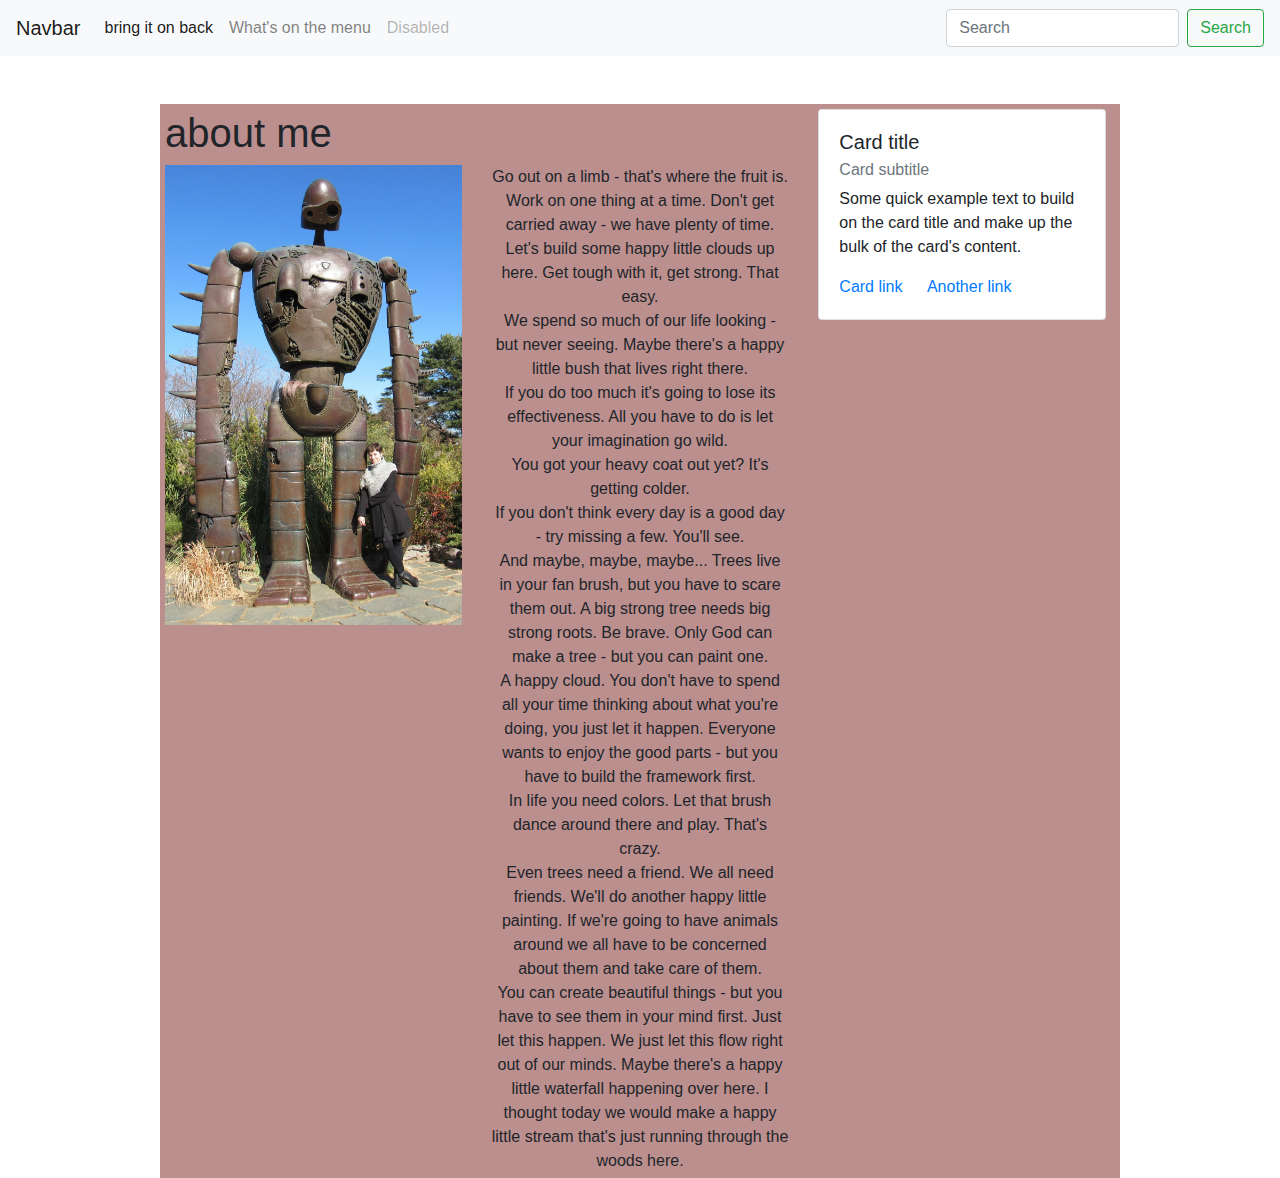
<file: index.html>
<!DOCTYPE html>
<html lang="en">
<head>
    <meta charset="UTF-8">
    <meta name="viewport" content="width=device-width, initial-scale=1.0">
    <meta http-equiv="X-UA-Compatible" content="ie=edge">
    <title>About Me!</title>
    <link rel="stylesheet" href="https://stackpath.bootstrapcdn.com/bootstrap/4.3.1/css/bootstrap.min.css" integrity="sha384-ggOyR0iXCbMQv3Xipma34MD+dH/1fQ784/j6cY/iJTQUOhcWr7x9JvoRxT2MZw1T" crossorigin="anonymous">
    <link rel="stylesheet" href="style.css">
    <script src="https://code.jquery.com/jquery-3.3.1.slim.min.js" integrity="sha384-q8i/X+965DzO0rT7abK41JStQIAqVgRVzpbzo5smXKp4YfRvH+8abtTE1Pi6jizo" crossorigin="anonymous"></script>
<script src="https://cdnjs.cloudflare.com/ajax/libs/popper.js/1.14.7/umd/popper.min.js" integrity="sha384-UO2eT0CpHqdSJQ6hJty5KVphtPhzWj9WO1clHTMGa3JDZwrnQq4sF86dIHNDz0W1" crossorigin="anonymous"></script>
<script src="https://stackpath.bootstrapcdn.com/bootstrap/4.3.1/js/bootstrap.min.js" integrity="sha384-JjSmVgyd0p3pXB1rRibZUAYoIIy6OrQ6VrjIEaFf/nJGzIxFDsf4x0xIM+B07jRM" crossorigin="anonymous"></script>
</head>
<body>
        <nav class="navbar navbar-expand-lg navbar-light bg-light">
                <a class="navbar-brand" href="#">Navbar</a>
                <button class="navbar-toggler" type="button" data-toggle="collapse" data-target="#navbarTogglerDemo02" aria-controls="navbarTogglerDemo02" aria-expanded="false" aria-label="Toggle navigation">
                  <span class="navbar-toggler-icon"></span>
                </button>
              
                <div class="collapse navbar-collapse" id="navbarTogglerDemo02">
                  <ul class="navbar-nav mr-auto mt-2 mt-lg-0">
                    <li class="nav-item active">
                      <a class="nav-link" href="#">bring it on back<span class="sr-only">(current)</span></a>
                    </li>
                    <li class="nav-item">
                      <a class="nav-link" href="portfolio.html">What's on the menu</a>
                    </li>
                    <li class="nav-item">
                      <a class="nav-link disabled" href="contact.html">Disabled</a>
                    </li>
                  </ul>
                  <form class="form-inline my-2 my-lg-0">
                    <input class="form-control mr-sm-2" type="search" placeholder="Search">
                    <button class="btn btn-outline-success my-2 my-sm-0" type="submit">Search</button>
                  </form>
                </div>
        </nav>

        <div class="container">
                <div class="row">
                  <div class="col-8">
                    <div class="row">
                        <div class="col-sm">
                            <h1>about me</h1>
                        </div>
                    </div>    
                    <div class="row">
                        <div class="col-sm">
                            <img src="images\robotfriend.jpg">
                        </div>
                        <div class="col-sm">
                            <div class="talky">
                              Go out on a limb - that's where the fruit is. <br>
                              Work on one thing at a time. Don't get carried away - we have plenty of time. <br>
                              Let's build some happy little clouds up here. Get tough with it, get strong. That easy.<br>
                              We spend so much of our life looking - but never seeing. Maybe there's a happy little bush that lives right there.<br>
                               If you do too much it's going to lose its effectiveness. All you have to do is let your imagination go wild. <br>
                               You got your heavy coat out yet? It's getting colder. 
                               <br>If you don't think every day is a good day - try missing a few. You'll see.<br>And maybe, maybe, maybe... Trees live in your fan brush, but you have to scare them out. A big strong tree needs big strong roots. Be brave. Only God can make a tree - but you can paint one.<br>A happy cloud. You don't have to spend all your time thinking about what you're doing, you just let it happen. Everyone wants to enjoy the good parts - but you have to build the framework first.<br>In life you need colors. Let that brush dance around there and play. That's crazy.<br>Even trees need a friend. We all need friends. We'll do another happy little painting. If we're going to have animals around we all have to be concerned about them and take care of them.<br>You can create beautiful things - but you have to see them in your mind first. Just let this happen. We just let this flow right out of our minds. Maybe there's a happy little waterfall happening over here. I thought today we would make a happy little stream that's just running through the woods here.<br>
                            </div>
                        </div>
                    </div>    
                  </div>
                    <div class="col-4">
                            <div class="card" style="width: 18rem;">
                                    <div class="card-body">
                                      <h5 class="card-title">Card title</h5>
                                      <h6 class="card-subtitle mb-2 text-muted">Card subtitle</h6>
                                      <p class="card-text">Some quick example text to build on the card title and make up the bulk of the card's content.</p>
                                      <a href="#" class="card-link">Card link</a>
                                      <a href="#" class="card-link">Another link</a>
                                    </div>
                                  </div>
                    </div>
                  
                </div>
        </div>
</body>
</html>
</file>
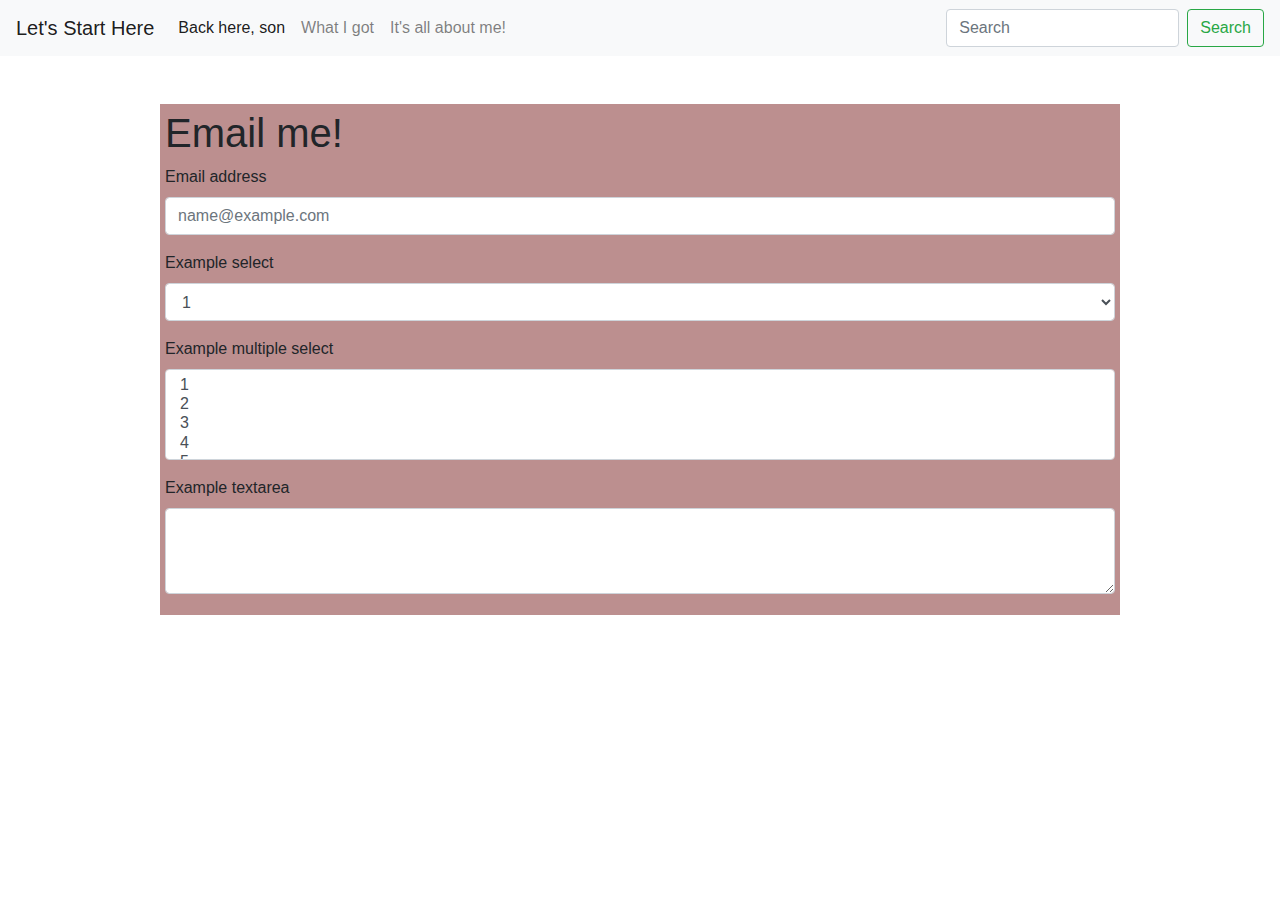
<file: contact.html>
<!DOCTYPE html>
<html lang="en">
<head>
    <meta charset="UTF-8">
    <meta name="viewport" content="width=device-width, initial-scale=1.0">
    <meta http-equiv="X-UA-Compatible" content="ie=edge">
    <title>Document</title>
    <link rel="stylesheet" href="https://stackpath.bootstrapcdn.com/bootstrap/4.3.1/css/bootstrap.min.css" integrity="sha384-ggOyR0iXCbMQv3Xipma34MD+dH/1fQ784/j6cY/iJTQUOhcWr7x9JvoRxT2MZw1T" crossorigin="anonymous">
    <link rel="stylesheet" href="style.css">
   
</head>
<body>
    <nav class="navbar navbar-expand-lg navbar-light bg-light">
        <a class="navbar-brand" href="#">Let's Start Here</a>
        <button class="navbar-toggler" type="button" data-toggle="collapse" data-target="#navbarTogglerDemo02" aria-controls="navbarTogglerDemo02" aria-expanded="false" aria-label="Toggle navigation">
          <span class="navbar-toggler-icon"></span>
        </button>
      
        <div class="collapse navbar-collapse" id="navbarTogglerDemo02">
          <ul class="navbar-nav mr-auto mt-2 mt-lg-0">
            <li class="nav-item active">
              <a class="nav-link" href="#">Back here, son <span class="sr-only">(current)</span></a>
            </li>
            <li class="nav-item">
              <a class="nav-link" href="portfolio.html">What I got</a>
            </li>
            <li class="nav-item">
              <a class="nav-link" href="index.html">It's all about me!</a>
            </li>
          </ul>
          <form class="form-inline my-2 my-lg-0">
            <input class="form-control mr-sm-2" type="search" placeholder="Search">
            <button class="btn btn-outline-success my-2 my-sm-0" type="submit">Search</button>
          </form>
        </div>
    </nav>
    
    <div class="container">
        <div class="row"><div class="col-sm"><h1>Email me!</h1></div></div>
        <div class="row"><div class="col-sm"><form>
        <div class="form-group">
          <label for="exampleFormControlInput1">Email address</label>
          <input type="email" class="form-control" id="exampleFormControlInput1" placeholder="name@example.com">
        </div>
        <div class="form-group">
          <label for="exampleFormControlSelect1">Example select</label>
          <select class="form-control" id="exampleFormControlSelect1">
            <option>1</option>
            <option>2</option>
            <option>3</option>
            <option>4</option>
            <option>5</option>
          </select>
        </div>
        <div class="form-group">
          <label for="exampleFormControlSelect2">Example multiple select</label>
          <select multiple class="form-control" id="exampleFormControlSelect2">
            <option>1</option>
            <option>2</option>
            <option>3</option>
            <option>4</option>
            <option>5</option>
          </select>
        </div>
        <div class="form-group">
          <label for="exampleFormControlTextarea1">Example textarea</label>
          <textarea class="form-control" id="exampleFormControlTextarea1" rows="3"></textarea>
        </div>
      </form>
    </div>
     </div>
       </div>
    



 <script src="https://code.jquery.com/jquery-3.3.1.slim.min.js" integrity="sha384-q8i/X+965DzO0rT7abK41JStQIAqVgRVzpbzo5smXKp4YfRvH+8abtTE1Pi6jizo" crossorigin="anonymous"></script>
<script src="https://cdnjs.cloudflare.com/ajax/libs/popper.js/1.14.7/umd/popper.min.js" integrity="sha384-UO2eT0CpHqdSJQ6hJty5KVphtPhzWj9WO1clHTMGa3JDZwrnQq4sF86dIHNDz0W1" crossorigin="anonymous"></script>
<script src="https://stackpath.bootstrapcdn.com/bootstrap/4.3.1/js/bootstrap.min.js" integrity="sha384-JjSmVgyd0p3pXB1rRibZUAYoIIy6OrQ6VrjIEaFf/nJGzIxFDsf4x0xIM+B07jRM" crossorigin="anonymous"></script>    
</body>
</html>
</file>
<file: style.css>
.container {
    height:fit-content;
    max-width: 960px;
    margin: 0 auto;
    padding: 5px;
    clear: both;
    background-color: rosybrown;
  }

  #main-container {
    padding-top: 130px;
    min-height: calc(100vh - 70px);
  }

.navbar {
    margin-bottom: 3em;
}

img {
    width:100%;
    /* height: 100%; */
}

.talky {
  text-align: center;
}

.card {
  align-self: center;
  align-content: center;

}
</file>
